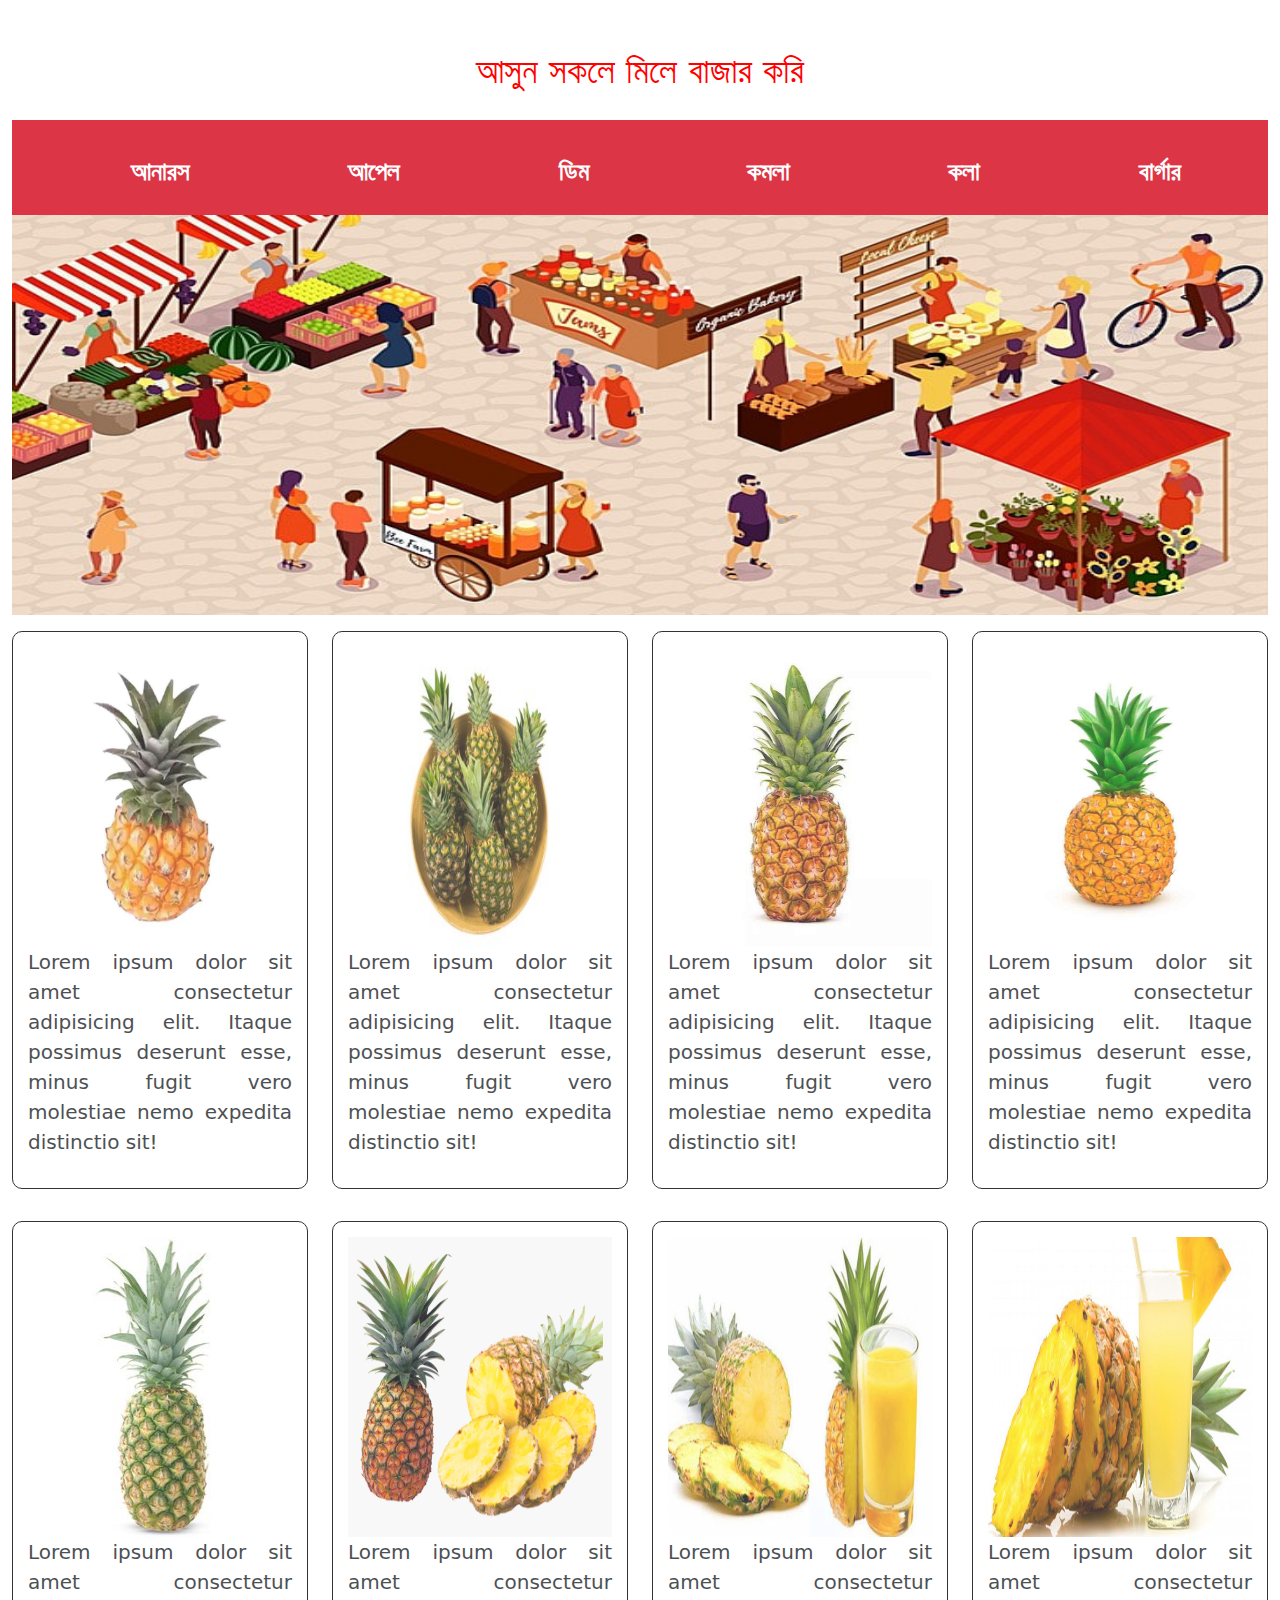
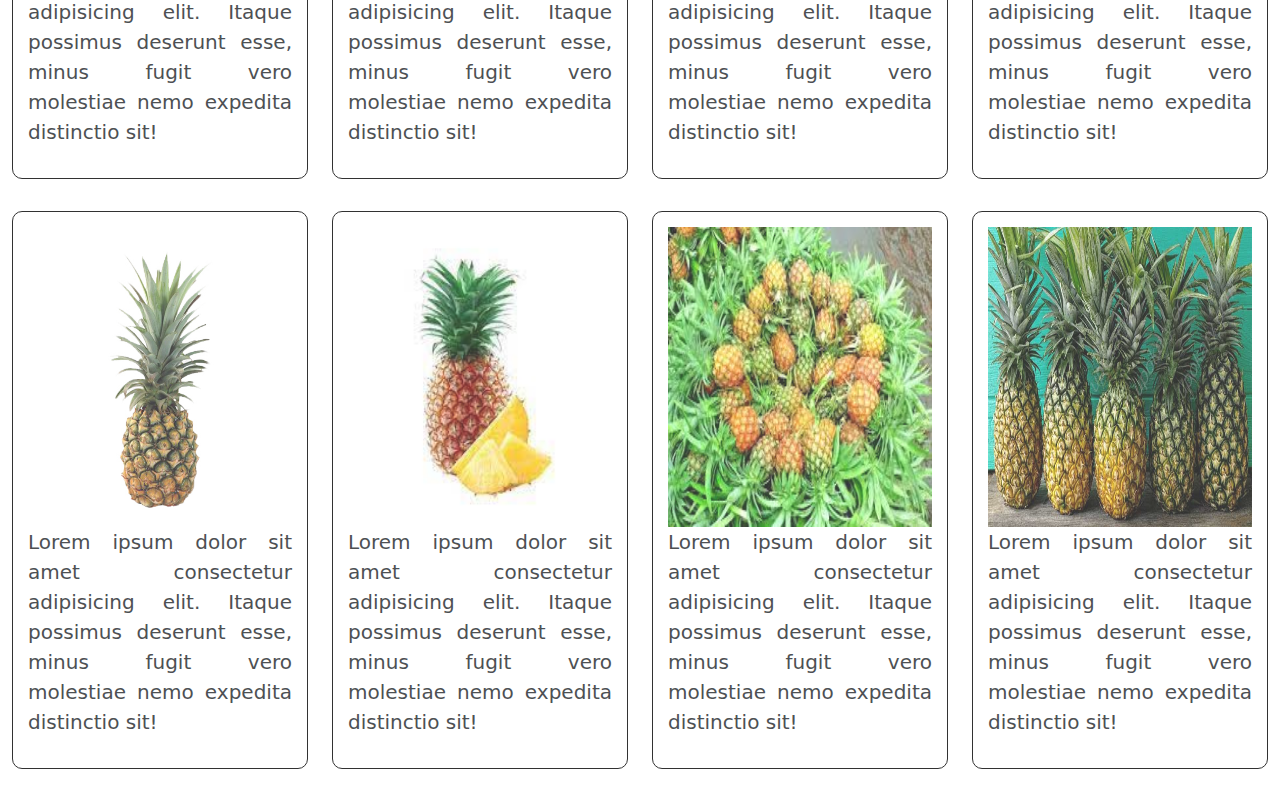
<file: Saiful Islam Nafees/index.html>
<!DOCTYPE html>
<html lang="en">
  <head>
    <meta charset="UTF-8" />
    <meta http-equiv="X-UA-Compatible" content="IE=edge" />
    <meta name="viewport" content="width=device-width, initial-scale=1.0" />
    <title>YouTube Website</title>
    <link rel="shortcut icon" href="images/favicon.ico" type="image/x-icon" />
    <link rel="stylesheet" href="css/bootstrap.min.css" />
    <link rel="stylesheet" href="css/style.css" />
  </head>
  <body>
    <div class="container-fluid">
      <div class="row">
        <div class="col-12">
          <h1 class="bazarText">আসুন সকলে মিলে বাজার করি</h1>
        </div>
      </div>

      <div class="row">
        <div class="col-12">
          <div class="bg-danger p-2 nafees">
            <ul>
              <li><a href="index.html">আনারস</a></li>
              <li><a href="apple.html">আপেল</a></li>
              <li><a href="egg.html">ডিম</a></li>
              <li><a href="orange.html">কমলা</a></li>
              <li><a href="banana.html">কলা</a></li>
              <li><a href="Burger.html">বার্গার</a></li>
            </ul>
          </div>
        </div>
      </div>

      <div class="row">
        <div class="col-12">
          <div class="img">
            <img src="images/bazar.jpg" alt="" />
          </div>
        </div>
      </div>

      <div class="row">
        <div class="col-3 mt-3 mb-3">
          <div class="imgBox">
            <div class="image">
              <img src="images/anaro/1.jpg" alt="" />
            </div>

            <p class="text-dark fs-5">
              Lorem ipsum dolor sit amet consectetur adipisicing elit. Itaque possimus deserunt esse, minus fugit vero molestiae nemo expedita distinctio sit!
            </p>
          </div>
        </div>

        <div class="col-3 mt-3 mb-3">
          <div class="imgBox">
            <div class="image">
              <img src="images/anaro/10.jpg" alt="" />
            </div>

            <p class="text-dark fs-5">
              Lorem ipsum dolor sit amet consectetur adipisicing elit. Itaque possimus deserunt esse, minus fugit vero molestiae nemo expedita distinctio sit!
            </p>
          </div>
        </div>

        <div class="col-3 mt-3 mb-3">
          <div class="imgBox">
            <div class="image">
              <img src="images/anaro/11.jpg" alt="" />
            </div>

            <p class="text-dark fs-5">
              Lorem ipsum dolor sit amet consectetur adipisicing elit. Itaque possimus deserunt esse, minus fugit vero molestiae nemo expedita distinctio sit!
            </p>
          </div>
        </div>

        <div class="col-3 mt-3 mb-3">
          <div class="imgBox">
            <div class="image">
              <img src="images/anaro/12.jpg" alt="" />
            </div>

            <p class="text-dark fs-5">
              Lorem ipsum dolor sit amet consectetur adipisicing elit. Itaque possimus deserunt esse, minus fugit vero molestiae nemo expedita distinctio sit!
            </p>
          </div>
        </div>

        <div class="col-3 mt-3 mb-3">
          <div class="imgBox">
            <div class="image">
              <img src="images/anaro/2.jpg" alt="" />
            </div>

            <p class="text-dark fs-5">
              Lorem ipsum dolor sit amet consectetur adipisicing elit. Itaque possimus deserunt esse, minus fugit vero molestiae nemo expedita distinctio sit!
            </p>
          </div>
        </div>

        <div class="col-3 mt-3 mb-3">
          <div class="imgBox">
            <div class="image">
              <img src="images/anaro/3.png" alt="" />
            </div>

            <p class="text-dark fs-5">
              Lorem ipsum dolor sit amet consectetur adipisicing elit. Itaque possimus deserunt esse, minus fugit vero molestiae nemo expedita distinctio sit!
            </p>
          </div>
        </div>

        <div class="col-3 mt-3 mb-3">
          <div class="imgBox">
            <div class="image">
              <img src="images/anaro/4.jpg" alt="" />
            </div>

            <p class="text-dark fs-5">
              Lorem ipsum dolor sit amet consectetur adipisicing elit. Itaque possimus deserunt esse, minus fugit vero molestiae nemo expedita distinctio sit!
            </p>
          </div>
        </div>

        <div class="col-3 mt-3 mb-3">
          <div class="imgBox">
            <div class="image">
              <img src="images/anaro/5.jpg" alt="" />
            </div>

            <p class="text-dark fs-5">
              Lorem ipsum dolor sit amet consectetur adipisicing elit. Itaque possimus deserunt esse, minus fugit vero molestiae nemo expedita distinctio sit!
            </p>
          </div>
        </div>

        <div class="col-3 mt-3 mb-3">
          <div class="imgBox">
            <div class="image">
              <img src="images/anaro/6.jpg" alt="" />
            </div>

            <p class="text-dark fs-5">
              Lorem ipsum dolor sit amet consectetur adipisicing elit. Itaque possimus deserunt esse, minus fugit vero molestiae nemo expedita distinctio sit!
            </p>
          </div>
        </div>

        <div class="col-3 mt-3 mb-3">
          <div class="imgBox">
            <div class="image">
              <img src="images/anaro/7.jpeg" alt="" />
            </div>

            <p class="text-dark fs-5">
              Lorem ipsum dolor sit amet consectetur adipisicing elit. Itaque possimus deserunt esse, minus fugit vero molestiae nemo expedita distinctio sit!
            </p>
          </div>
        </div>

        <div class="col-3 mt-3 mb-3">
          <div class="imgBox">
            <div class="image">
              <img src="images/anaro/8.jpeg" alt="" />
            </div>

            <p class="text-dark fs-5">
              Lorem ipsum dolor sit amet consectetur adipisicing elit. Itaque possimus deserunt esse, minus fugit vero molestiae nemo expedita distinctio sit!
            </p>
          </div>
        </div>

        <div class="col-3 mt-3 mb-3">
          <div class="imgBox">
            <div class="image">
              <img src="images/anaro/9.jpg" alt="" />
            </div>

            <p class="text-dark fs-5">
              Lorem ipsum dolor sit amet consectetur adipisicing elit. Itaque possimus deserunt esse, minus fugit vero molestiae nemo expedita distinctio sit!
            </p>
          </div>
        </div>
      </div>
    </div>
  </body>
</html>
</file>
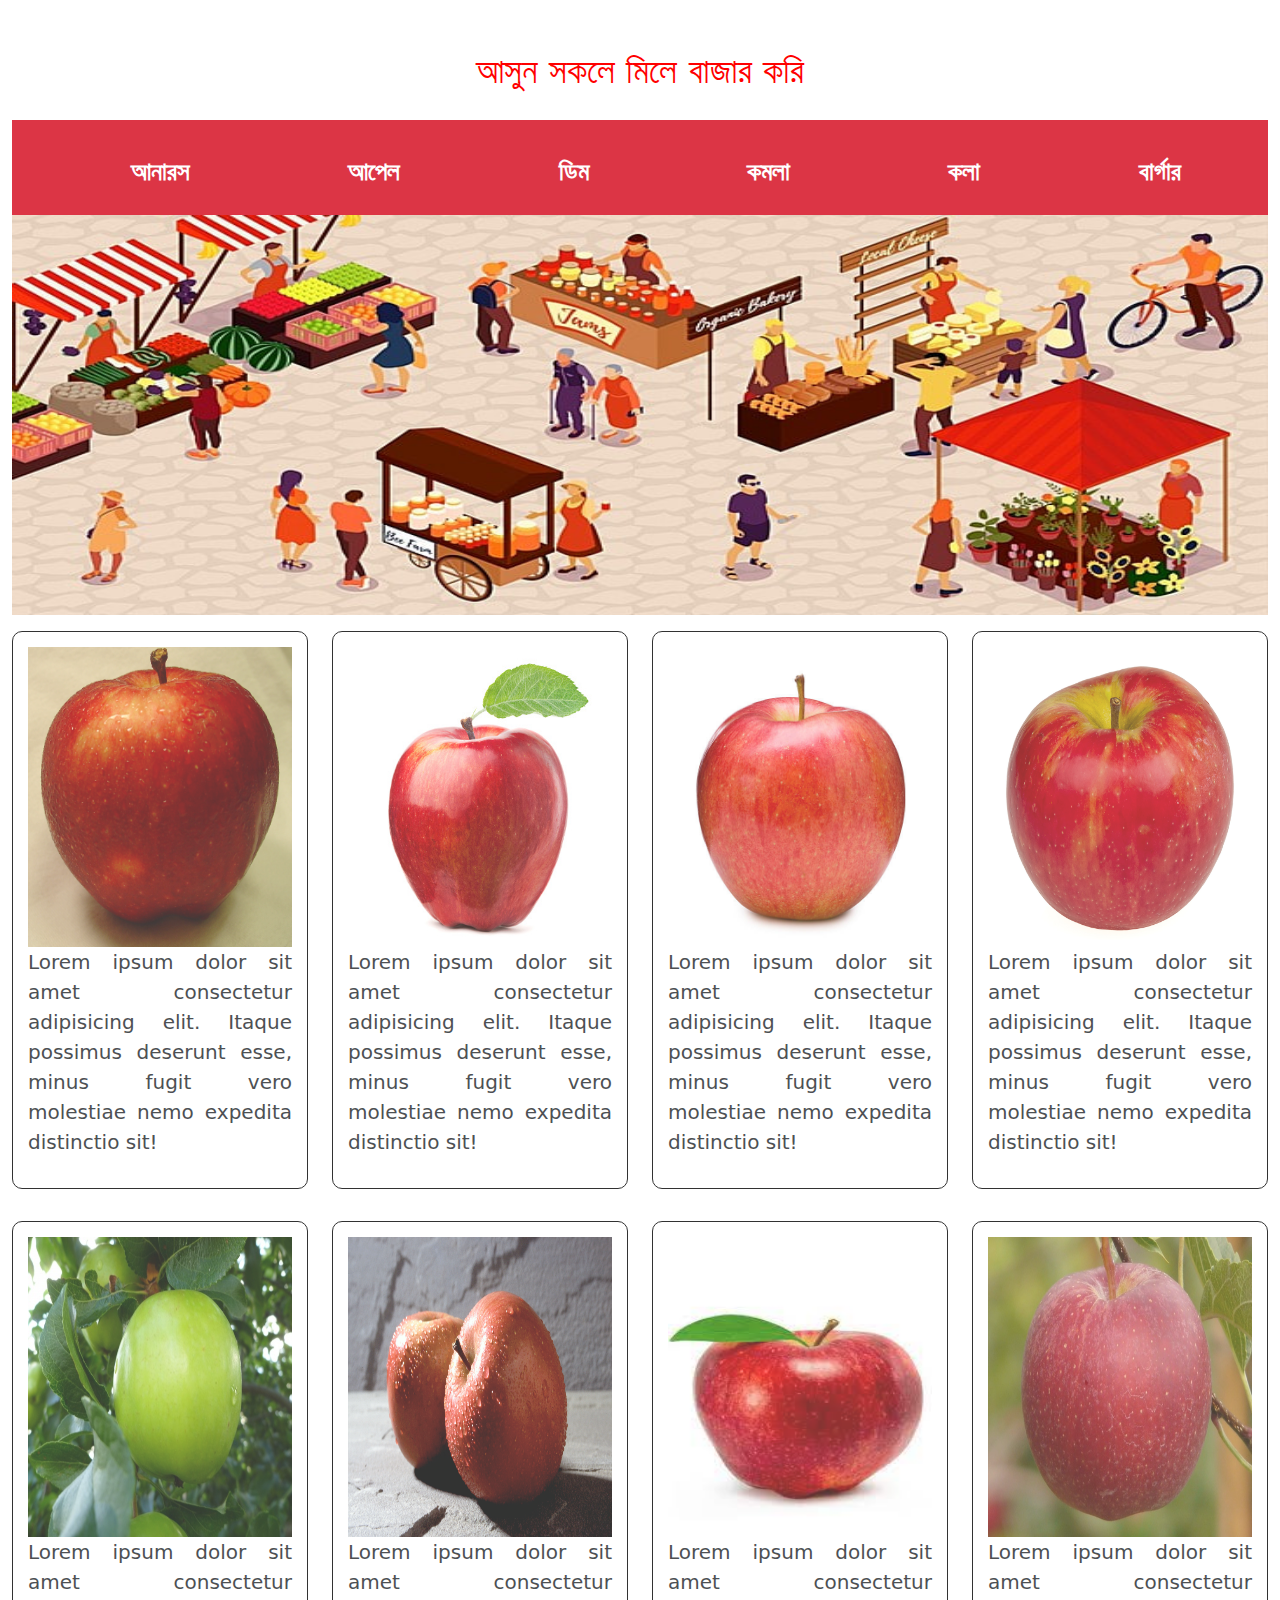
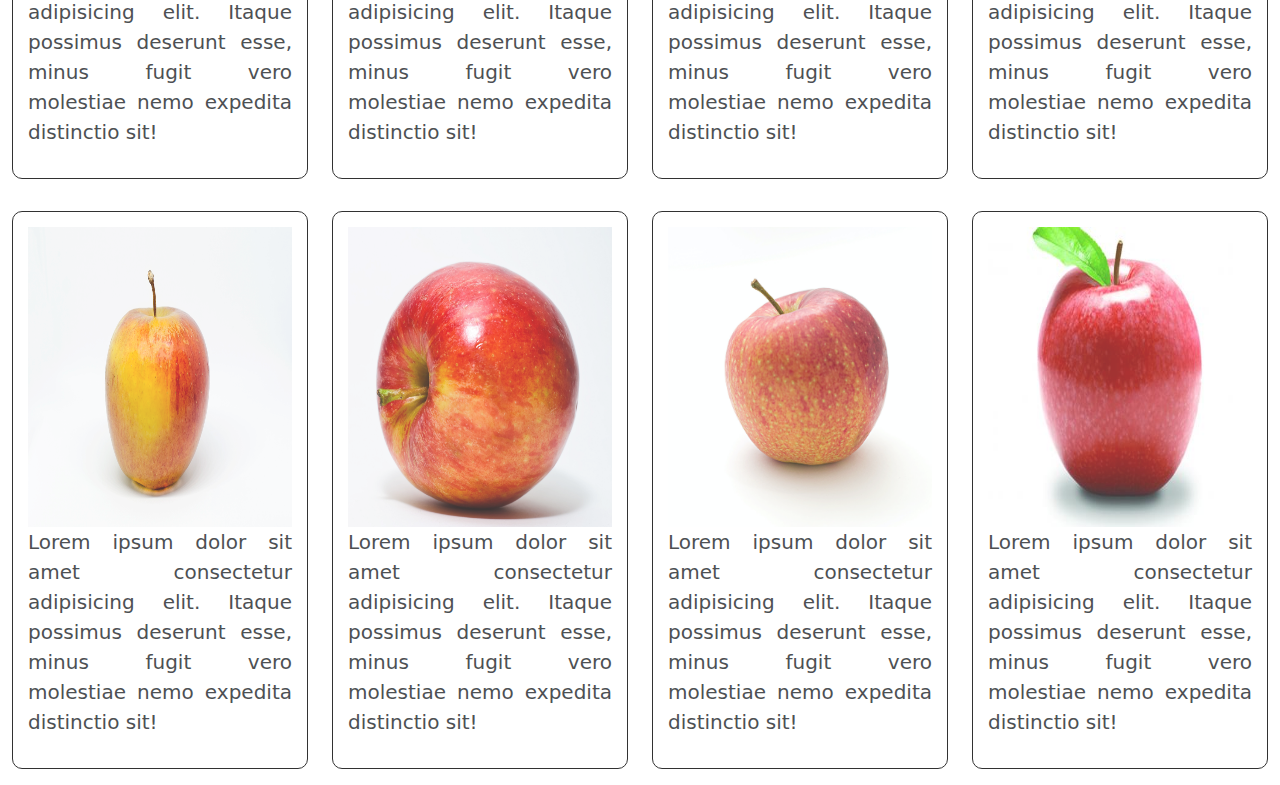
<file: Saiful Islam Nafees/apple.html>
<!DOCTYPE html>
<html lang="en">
  <head>
    <meta charset="UTF-8" />
    <meta http-equiv="X-UA-Compatible" content="IE=edge" />
    <meta name="viewport" content="width=device-width, initial-scale=1.0" />
    <title>YouTube Website</title>
    <link rel="shortcut icon" href="images/favicon.ico" type="image/x-icon" />
    <link rel="stylesheet" href="css/bootstrap.min.css" />
    <link rel="stylesheet" href="css/style.css" />
  </head>
  <body>
    <div class="container-fluid">
      <div class="row">
        <div class="col-12">
          <h1 class="bazarText">আসুন সকলে মিলে বাজার করি</h1>
        </div>
      </div>

      <div class="row">
        <div class="col-12">
          <div class="bg-danger p-2 nafees">
            <ul>
              <li><a href="index.html">আনারস</a></li>
              <li><a href="apple.html">আপেল</a></li>
              <li><a href="egg.html">ডিম</a></li>
              <li><a href="orange.html">কমলা</a></li>
              <li><a href="banana.html">কলা</a></li>
              <li><a href="Burger.html">বার্গার</a></li>
            </ul>
          </div>
        </div>
      </div>

      <div class="row">
        <div class="col-12">
          <div class="img">
            <img src="images/bazar.jpg" alt="" />
          </div>
        </div>
      </div>

      <div class="row">
        <div class="col-3">
          <div class="imgBox mt-3 mb-3">
            <div class="image">
              <img src="images/apple/9.jpg" alt="" />
            </div>

            <p class="text-dark fs-5">
              Lorem ipsum dolor sit amet consectetur adipisicing elit. Itaque possimus deserunt esse, minus fugit vero molestiae nemo expedita distinctio sit!
            </p>
          </div>
        </div>

        <div class="col-3">
          <div class="imgBox mt-3 mb-3">
            <div class="image">
              <img src="images/apple/8.jpg" alt="" />
            </div>

            <p class="text-dark fs-5">
              Lorem ipsum dolor sit amet consectetur adipisicing elit. Itaque possimus deserunt esse, minus fugit vero molestiae nemo expedita distinctio sit!
            </p>
          </div>
        </div>

        <div class="col-3">
          <div class="imgBox mt-3 mb-3">
            <div class="image">
              <img src="images/apple/7.jpg" alt="" />
            </div>

            <p class="text-dark fs-5">
              Lorem ipsum dolor sit amet consectetur adipisicing elit. Itaque possimus deserunt esse, minus fugit vero molestiae nemo expedita distinctio sit!
            </p>
          </div>
        </div>

        <div class="col-3">
          <div class="imgBox mt-3 mb-3">
            <div class="image">
              <img src="images/apple/6.jpg" alt="" />
            </div>

            <p class="text-dark fs-5">
              Lorem ipsum dolor sit amet consectetur adipisicing elit. Itaque possimus deserunt esse, minus fugit vero molestiae nemo expedita distinctio sit!
            </p>
          </div>
        </div>

        <div class="col-3">
          <div class="imgBox mt-3 mb-3">
            <div class="image">
              <img src="images/apple/5.jpg" alt="" />
            </div>

            <p class="text-dark fs-5">
              Lorem ipsum dolor sit amet consectetur adipisicing elit. Itaque possimus deserunt esse, minus fugit vero molestiae nemo expedita distinctio sit!
            </p>
          </div>
        </div>

        <div class="col-3">
          <div class="imgBox mt-3 mb-3">
            <div class="image">
              <img src="images/apple/4.jpg" alt="" />
            </div>

            <p class="text-dark fs-5">
              Lorem ipsum dolor sit amet consectetur adipisicing elit. Itaque possimus deserunt esse, minus fugit vero molestiae nemo expedita distinctio sit!
            </p>
          </div>
        </div>

        <div class="col-3">
          <div class="imgBox mt-3 mb-3">
            <div class="image">
              <img src="images/apple/3.jpeg" alt="" />
            </div>

            <p class="text-dark fs-5">
              Lorem ipsum dolor sit amet consectetur adipisicing elit. Itaque possimus deserunt esse, minus fugit vero molestiae nemo expedita distinctio sit!
            </p>
          </div>
        </div>

        <div class="col-3">
          <div class="imgBox mt-3 mb-3">
            <div class="image">
              <img src="images/apple/2.jpg" alt="" />
            </div>

            <p class="text-dark fs-5">
              Lorem ipsum dolor sit amet consectetur adipisicing elit. Itaque possimus deserunt esse, minus fugit vero molestiae nemo expedita distinctio sit!
            </p>
          </div>
        </div>

        <div class="col-3">
          <div class="imgBox mt-3 mb-3">
            <div class="image">
              <img src="images/apple/12.jpg" alt="" />
            </div>

            <p class="text-dark fs-5">
              Lorem ipsum dolor sit amet consectetur adipisicing elit. Itaque possimus deserunt esse, minus fugit vero molestiae nemo expedita distinctio sit!
            </p>
          </div>
        </div>

        <div class="col-3">
          <div class="imgBox mt-3 mb-3">
            <div class="image">
              <img src="images/apple/11.jpg" alt="" />
            </div>

            <p class="text-dark fs-5">
              Lorem ipsum dolor sit amet consectetur adipisicing elit. Itaque possimus deserunt esse, minus fugit vero molestiae nemo expedita distinctio sit!
            </p>
          </div>
        </div>

        <div class="col-3">
          <div class="imgBox mt-3 mb-3">
            <div class="image">
              <img src="images/apple/10.jpg" alt="" />
            </div>

            <p class="text-dark fs-5">
              Lorem ipsum dolor sit amet consectetur adipisicing elit. Itaque possimus deserunt esse, minus fugit vero molestiae nemo expedita distinctio sit!
            </p>
          </div>
        </div>

        <div class="col-3">
          <div class="imgBox mt-3 mb-3">
            <div class="image">
              <img src="images/apple/1.jpg" alt="" />
            </div>

            <p class="text-dark fs-5">
              Lorem ipsum dolor sit amet consectetur adipisicing elit. Itaque possimus deserunt esse, minus fugit vero molestiae nemo expedita distinctio sit!
            </p>
          </div>
        </div>
      </div>
    </div>
  </body>
</html>
</file>
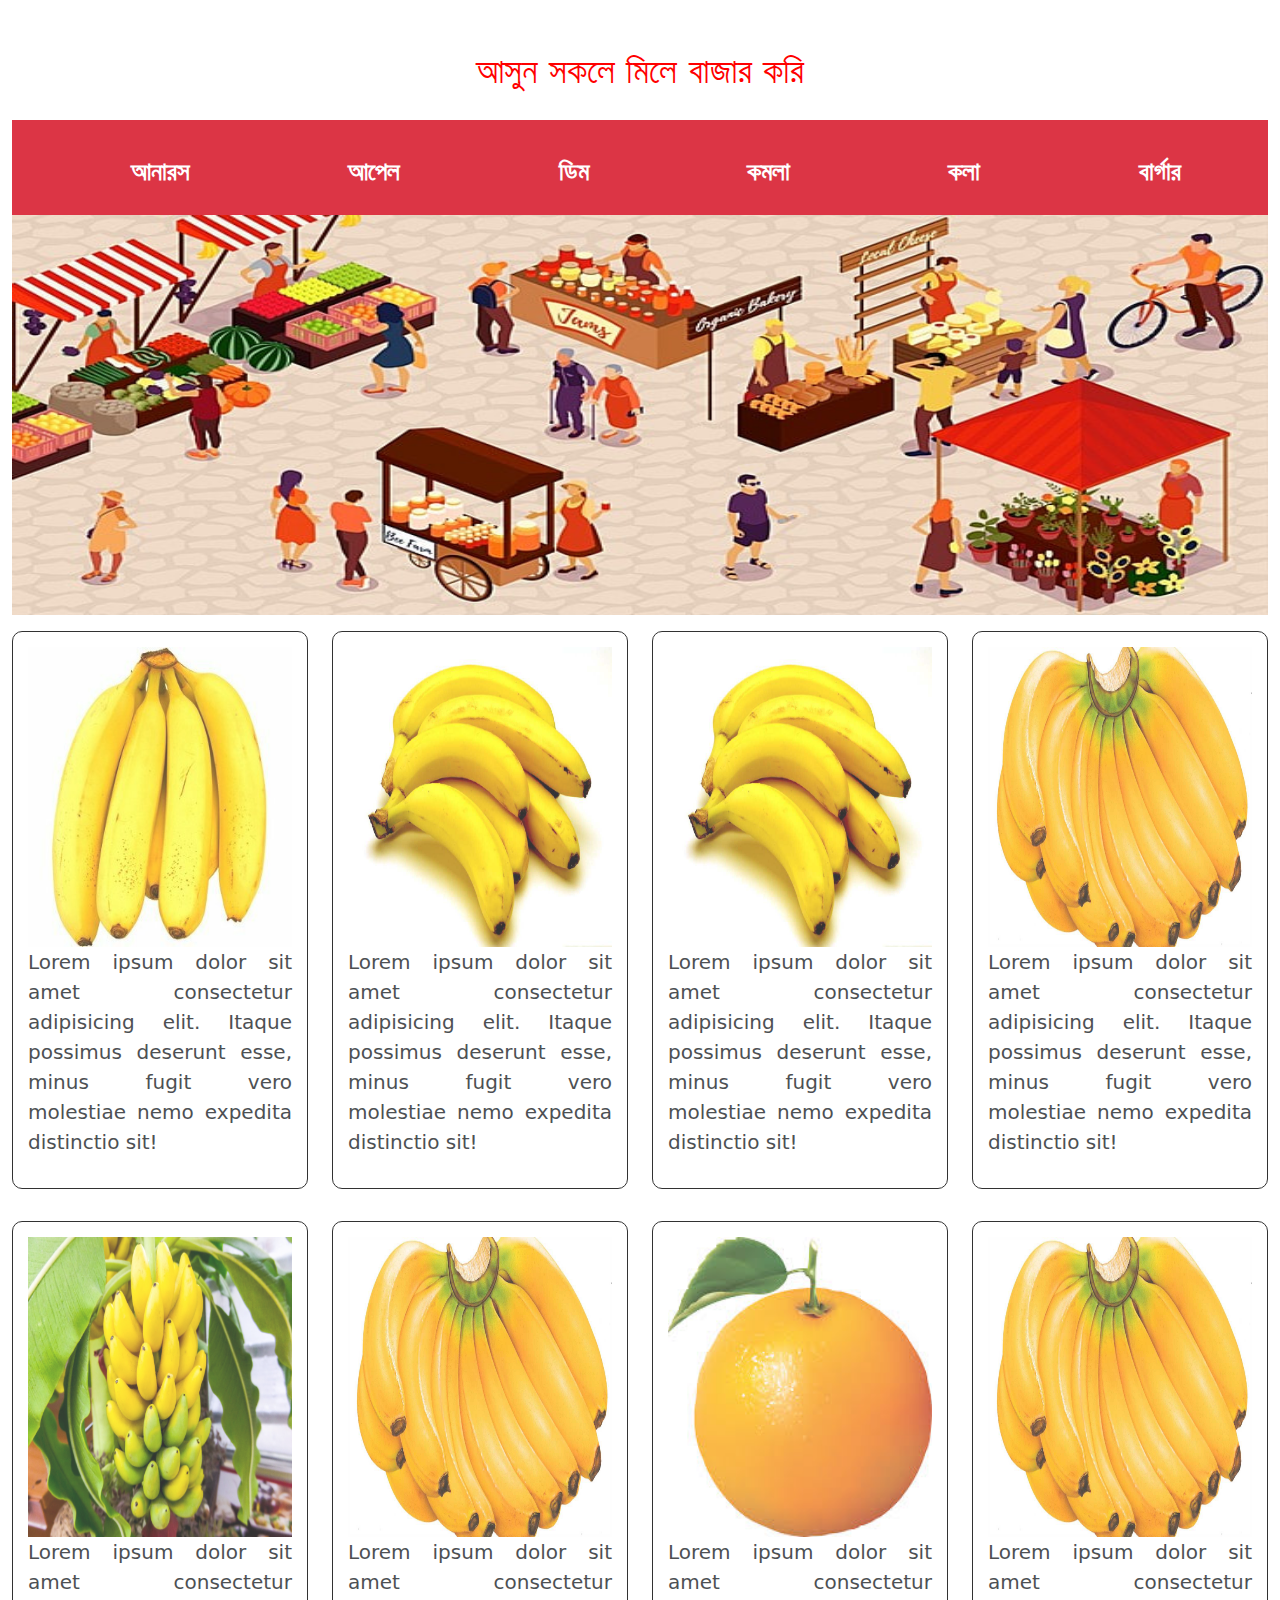
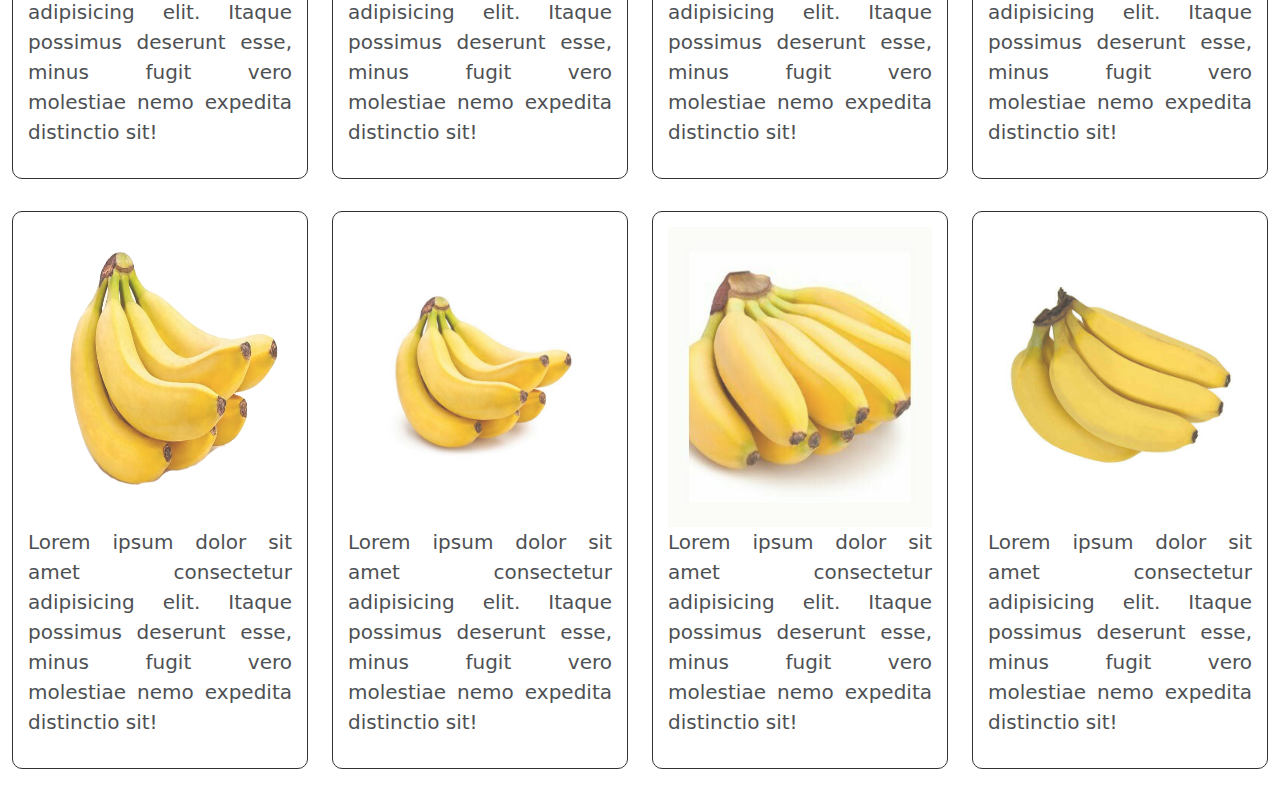
<file: Saiful Islam Nafees/banana.html>
<!DOCTYPE html>
<html lang="en">
  <head>
    <meta charset="UTF-8" />
    <meta http-equiv="X-UA-Compatible" content="IE=edge" />
    <meta name="viewport" content="width=device-width, initial-scale=1.0" />
    <title>YouTube Website</title>
    <link rel="shortcut icon" href="images/favicon.ico" type="image/x-icon" />
    <link rel="stylesheet" href="css/bootstrap.min.css" />
    <link rel="stylesheet" href="css/style.css" />
  </head>
  <body>
    <div class="container-fluid">
      <div class="row">
        <div class="col-12">
          <h1 class="bazarText">আসুন সকলে মিলে বাজার করি</h1>
        </div>
      </div>

      <div class="row">
        <div class="col-12">
          <div class="bg-danger p-2 nafees">
            <ul>
              <li><a href="index.html">আনারস</a></li>
              <li><a href="apple.html">আপেল</a></li>
              <li><a href="egg.html">ডিম</a></li>
              <li><a href="orange.html">কমলা</a></li>
              <li><a href="banana.html">কলা</a></li>
              <li><a href="Burger.html">বার্গার</a></li>
            </ul>
          </div>
        </div>
      </div>

      <div class="row">
        <div class="col-12">
          <div class="img">
            <img src="images/bazar.jpg" alt="" />
          </div>
        </div>
      </div>

      <div class="row">
        <div class="col-3 mt-3 mb-3">
          <div class="imgBox">
            <div class="image">
              <img src="images/kola/9.jpg" alt="" />
            </div>

            <p class="text-dark fs-5">
              Lorem ipsum dolor sit amet consectetur adipisicing elit. Itaque possimus deserunt esse, minus fugit vero molestiae nemo expedita distinctio sit!
            </p>
          </div>
        </div>

        <div class="col-3 mt-3 mb-3">
          <div class="imgBox">
            <div class="image">
              <img src="images/kola/8.jpg" alt="" />
            </div>

            <p class="text-dark fs-5">
              Lorem ipsum dolor sit amet consectetur adipisicing elit. Itaque possimus deserunt esse, minus fugit vero molestiae nemo expedita distinctio sit!
            </p>
          </div>
        </div>

        <div class="col-3 mt-3 mb-3">
          <div class="imgBox">
            <div class="image">
              <img src="images/kola/7.jpg" alt="" />
            </div>

            <p class="text-dark fs-5">
              Lorem ipsum dolor sit amet consectetur adipisicing elit. Itaque possimus deserunt esse, minus fugit vero molestiae nemo expedita distinctio sit!
            </p>
          </div>
        </div>

        <div class="col-3 mt-3 mb-3">
          <div class="imgBox">
            <div class="image">
              <img src="images/kola/6.jpg" alt="" />
            </div>

            <p class="text-dark fs-5">
              Lorem ipsum dolor sit amet consectetur adipisicing elit. Itaque possimus deserunt esse, minus fugit vero molestiae nemo expedita distinctio sit!
            </p>
          </div>
        </div>

        <div class="col-3 mt-3 mb-3">
          <div class="imgBox">
            <div class="image">
              <img src="images/kola/5.jpeg" alt="" />
            </div>

            <p class="text-dark fs-5">
              Lorem ipsum dolor sit amet consectetur adipisicing elit. Itaque possimus deserunt esse, minus fugit vero molestiae nemo expedita distinctio sit!
            </p>
          </div>
        </div>

        <div class="col-3 mt-3 mb-3">
          <div class="imgBox">
            <div class="image">
              <img src="images/kola/4.jpg" alt="" />
            </div>

            <p class="text-dark fs-5">
              Lorem ipsum dolor sit amet consectetur adipisicing elit. Itaque possimus deserunt esse, minus fugit vero molestiae nemo expedita distinctio sit!
            </p>
          </div>
        </div>

        <div class="col-3 mt-3 mb-3">
          <div class="imgBox">
            <div class="image">
              <img src="images/orrange/3.jpeg" alt="" />
            </div>

            <p class="text-dark fs-5">
              Lorem ipsum dolor sit amet consectetur adipisicing elit. Itaque possimus deserunt esse, minus fugit vero molestiae nemo expedita distinctio sit!
            </p>
          </div>
        </div>

        <div class="col-3 mt-3 mb-3">
          <div class="imgBox">
            <div class="image">
              <img src="images/kola/2.jpg" alt="" />
            </div>

            <p class="text-dark fs-5">
              Lorem ipsum dolor sit amet consectetur adipisicing elit. Itaque possimus deserunt esse, minus fugit vero molestiae nemo expedita distinctio sit!
            </p>
          </div>
        </div>

        <div class="col-3 mt-3 mb-3">
          <div class="imgBox">
            <div class="image">
              <img src="images/kola/12.png" alt="" />
            </div>

            <p class="text-dark fs-5">
              Lorem ipsum dolor sit amet consectetur adipisicing elit. Itaque possimus deserunt esse, minus fugit vero molestiae nemo expedita distinctio sit!
            </p>
          </div>
        </div>

        <div class="col-3 mt-3 mb-3">
          <div class="imgBox">
            <div class="image">
              <img src="images/kola/11.jpg" alt="" />
            </div>

            <p class="text-dark fs-5">
              Lorem ipsum dolor sit amet consectetur adipisicing elit. Itaque possimus deserunt esse, minus fugit vero molestiae nemo expedita distinctio sit!
            </p>
          </div>
        </div>

        <div class="col-3 mt-3 mb-3">
          <div class="imgBox">
            <div class="image">
              <img src="images/kola/10.jpg" alt="" />
            </div>

            <p class="text-dark fs-5">
              Lorem ipsum dolor sit amet consectetur adipisicing elit. Itaque possimus deserunt esse, minus fugit vero molestiae nemo expedita distinctio sit!
            </p>
          </div>
        </div>

        <div class="col-3 mt-3 mb-3">
          <div class="imgBox">
            <div class="image">
              <img src="images/kola/1.jpeg" alt="" />
            </div>

            <p class="text-dark fs-5">
              Lorem ipsum dolor sit amet consectetur adipisicing elit. Itaque possimus deserunt esse, minus fugit vero molestiae nemo expedita distinctio sit!
            </p>
          </div>
        </div>
      </div>
    </div>
  </body>
</html>
</file>
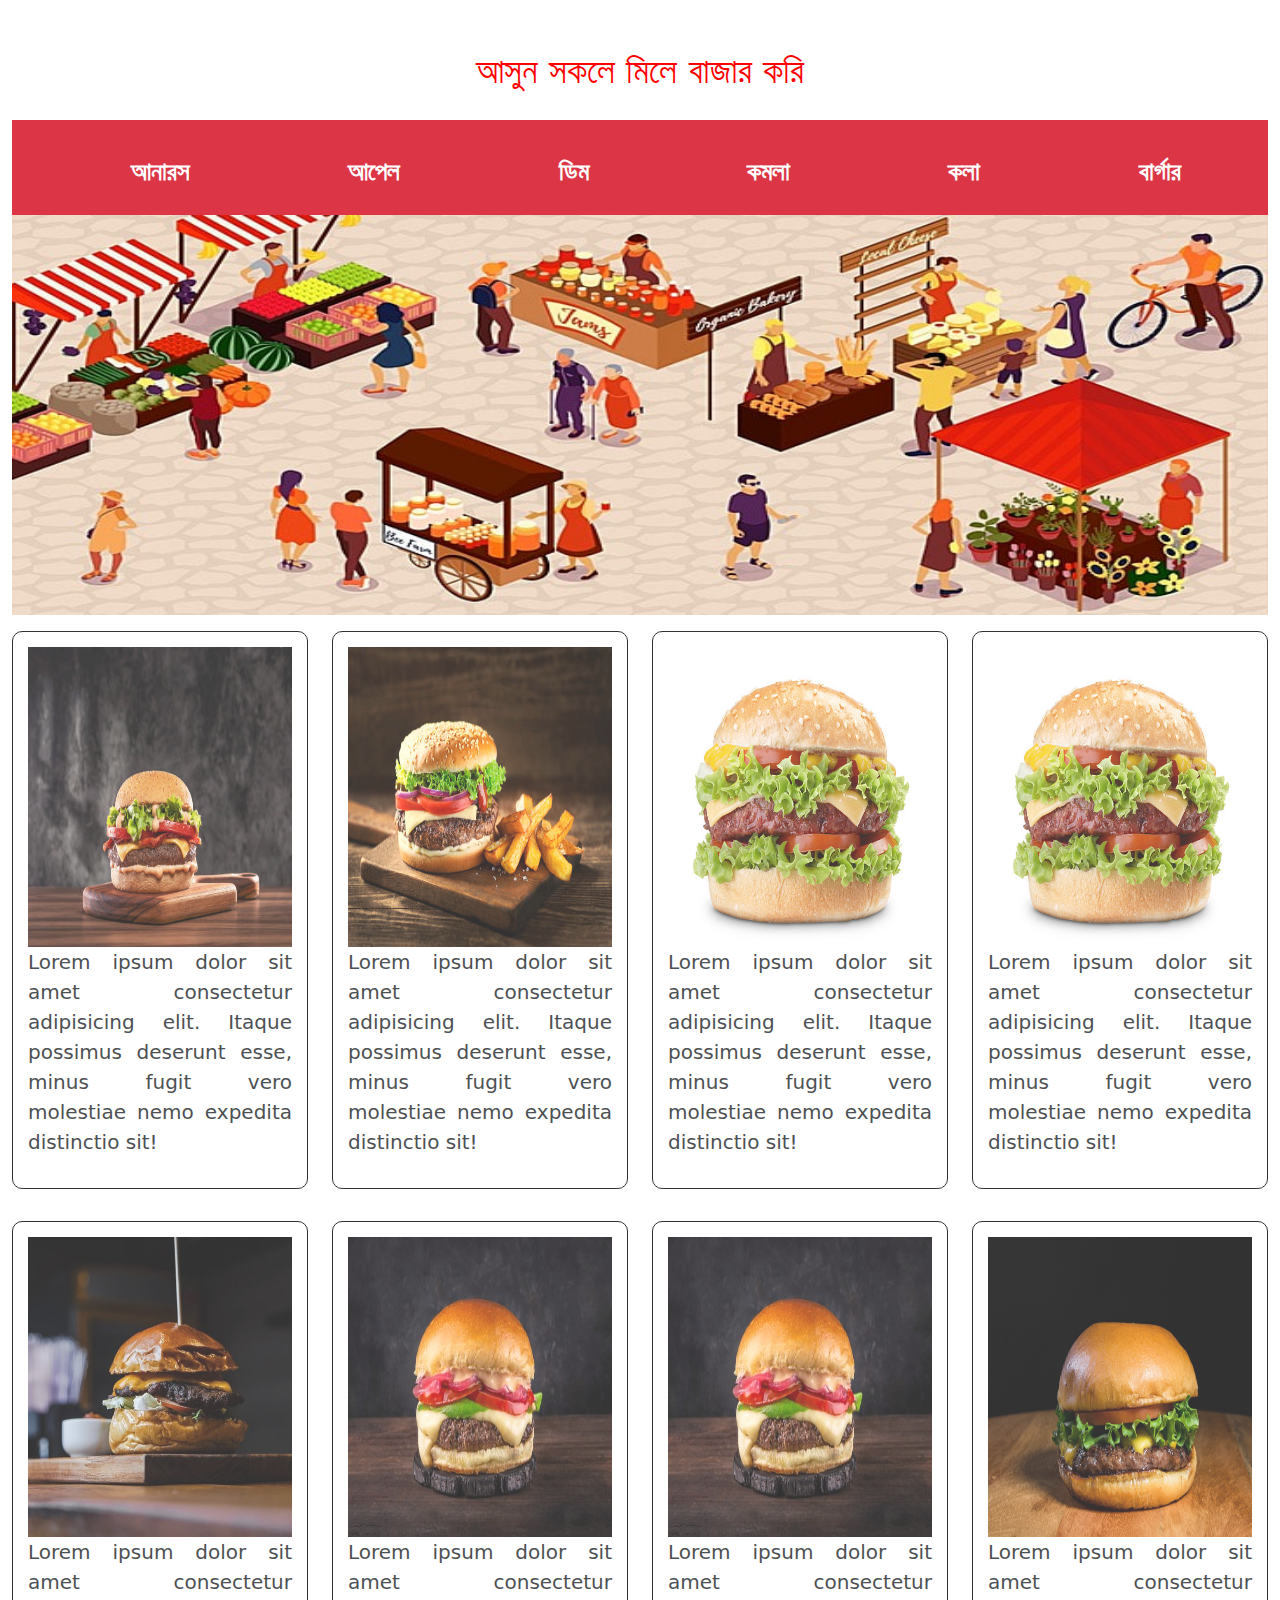
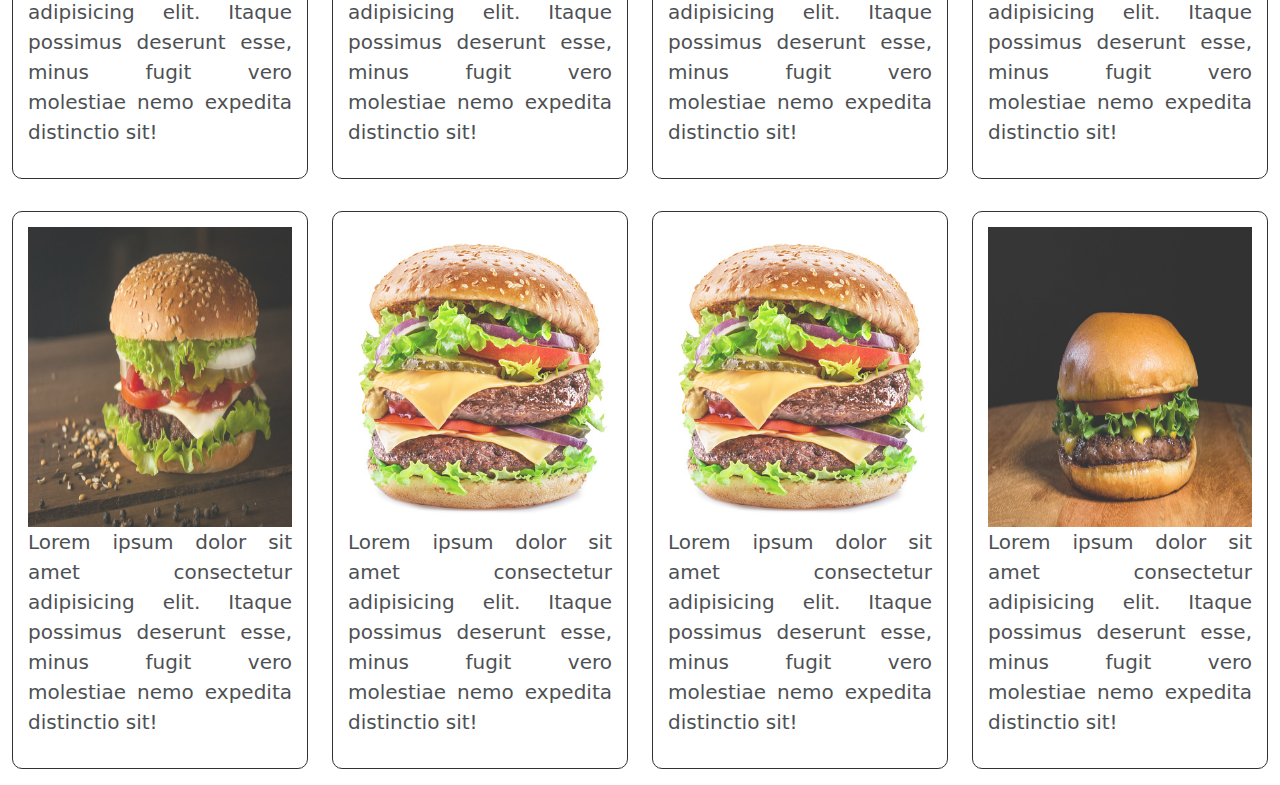
<file: Saiful Islam Nafees/Burger.html>
<!DOCTYPE html>
<html lang="en">
  <head>
    <meta charset="UTF-8" />
    <meta http-equiv="X-UA-Compatible" content="IE=edge" />
    <meta name="viewport" content="width=device-width, initial-scale=1.0" />
    <title>YouTube Website</title>
    <link rel="shortcut icon" href="images/favicon.ico" type="image/x-icon" />
    <link rel="stylesheet" href="css/bootstrap.min.css" />
    <link rel="stylesheet" href="css/style.css" />
  </head>
  <body>
    <div class="container-fluid">
      <div class="row">
        <div class="col-12">
          <h1 class="bazarText">আসুন সকলে মিলে বাজার করি</h1>
        </div>
      </div>

      <div class="row">
        <div class="col-12">
          <div class="bg-danger p-2 nafees">
            <ul>
              <li><a href="index.html">আনারস</a></li>
              <li><a href="apple.html">আপেল</a></li>
              <li><a href="egg.html">ডিম</a></li>
              <li><a href="orange.html">কমলা</a></li>
              <li><a href="banana.html">কলা</a></li>
              <li><a href="Burger.html">বার্গার</a></li>
            </ul>
          </div>
        </div>
      </div>

      <div class="row">
        <div class="col-12">
          <div class="img">
            <img src="images/bazar.jpg" alt="" />
          </div>
        </div>
      </div>

      <div class="row">
        <div class="col-3 mt-3 mb-3">
          <div class="imgBox">
            <div class="image">
              <img src="images/barg/9.jpg" alt="" />
            </div>

            <p class="text-dark fs-5">
              Lorem ipsum dolor sit amet consectetur adipisicing elit. Itaque possimus deserunt esse, minus fugit vero molestiae nemo expedita distinctio sit!
            </p>
          </div>
        </div>

        <div class="col-3 mt-3 mb-3">
          <div class="imgBox">
            <div class="image">
              <img src="images/barg/8.jpg" alt="" />
            </div>

            <p class="text-dark fs-5">
              Lorem ipsum dolor sit amet consectetur adipisicing elit. Itaque possimus deserunt esse, minus fugit vero molestiae nemo expedita distinctio sit!
            </p>
          </div>
        </div>

        <div class="col-3 mt-3 mb-3">
          <div class="imgBox">
            <div class="image">
              <img src="images/barg/7.jpg" alt="" />
            </div>

            <p class="text-dark fs-5">
              Lorem ipsum dolor sit amet consectetur adipisicing elit. Itaque possimus deserunt esse, minus fugit vero molestiae nemo expedita distinctio sit!
            </p>
          </div>
        </div>

        <div class="col-3 mt-3 mb-3">
          <div class="imgBox">
            <div class="image">
              <img src="images/barg/6.jpg" alt="" />
            </div>

            <p class="text-dark fs-5">
              Lorem ipsum dolor sit amet consectetur adipisicing elit. Itaque possimus deserunt esse, minus fugit vero molestiae nemo expedita distinctio sit!
            </p>
          </div>
        </div>

        <div class="col-3 mt-3 mb-3">
          <div class="imgBox">
            <div class="image">
              <img src="images/barg/5.jpg" alt="" />
            </div>

            <p class="text-dark fs-5">
              Lorem ipsum dolor sit amet consectetur adipisicing elit. Itaque possimus deserunt esse, minus fugit vero molestiae nemo expedita distinctio sit!
            </p>
          </div>
        </div>

        <div class="col-3 mt-3 mb-3">
          <div class="imgBox">
            <div class="image">
              <img src="images/barg/4.jpg" alt="" />
            </div>

            <p class="text-dark fs-5">
              Lorem ipsum dolor sit amet consectetur adipisicing elit. Itaque possimus deserunt esse, minus fugit vero molestiae nemo expedita distinctio sit!
            </p>
          </div>
        </div>

        <div class="col-3 mt-3 mb-3">
          <div class="imgBox">
            <div class="image">
              <img src="images/barg/3.jpg" alt="" />
            </div>

            <p class="text-dark fs-5">
              Lorem ipsum dolor sit amet consectetur adipisicing elit. Itaque possimus deserunt esse, minus fugit vero molestiae nemo expedita distinctio sit!
            </p>
          </div>
        </div>

        <div class="col-3 mt-3 mb-3">
          <div class="imgBox">
            <div class="image">
              <img src="images/barg/2.jpg" alt="" />
            </div>

            <p class="text-dark fs-5">
              Lorem ipsum dolor sit amet consectetur adipisicing elit. Itaque possimus deserunt esse, minus fugit vero molestiae nemo expedita distinctio sit!
            </p>
          </div>
        </div>

        <div class="col-3 mt-3 mb-3">
          <div class="imgBox">
            <div class="image">
              <img src="images/barg/12.jpeg" alt="" />
            </div>

            <p class="text-dark fs-5">
              Lorem ipsum dolor sit amet consectetur adipisicing elit. Itaque possimus deserunt esse, minus fugit vero molestiae nemo expedita distinctio sit!
            </p>
          </div>
        </div>

        <div class="col-3 mt-3 mb-3">
          <div class="imgBox">
            <div class="image">
              <img src="images/barg/11.jpg" alt="" />
            </div>

            <p class="text-dark fs-5">
              Lorem ipsum dolor sit amet consectetur adipisicing elit. Itaque possimus deserunt esse, minus fugit vero molestiae nemo expedita distinctio sit!
            </p>
          </div>
        </div>

        <div class="col-3 mt-3 mb-3">
          <div class="imgBox">
            <div class="image">
              <img src="images/barg/10.jpg" alt="" />
            </div>

            <p class="text-dark fs-5">
              Lorem ipsum dolor sit amet consectetur adipisicing elit. Itaque possimus deserunt esse, minus fugit vero molestiae nemo expedita distinctio sit!
            </p>
          </div>
        </div>

        <div class="col-3 mt-3 mb-3">
          <div class="imgBox">
            <div class="image">
              <img src="images/barg/1.jpg" alt="" />
            </div>

            <p class="text-dark fs-5">
              Lorem ipsum dolor sit amet consectetur adipisicing elit. Itaque possimus deserunt esse, minus fugit vero molestiae nemo expedita distinctio sit!
            </p>
          </div>
        </div>
      </div>
    </div>
  </body>
</html>
</file>
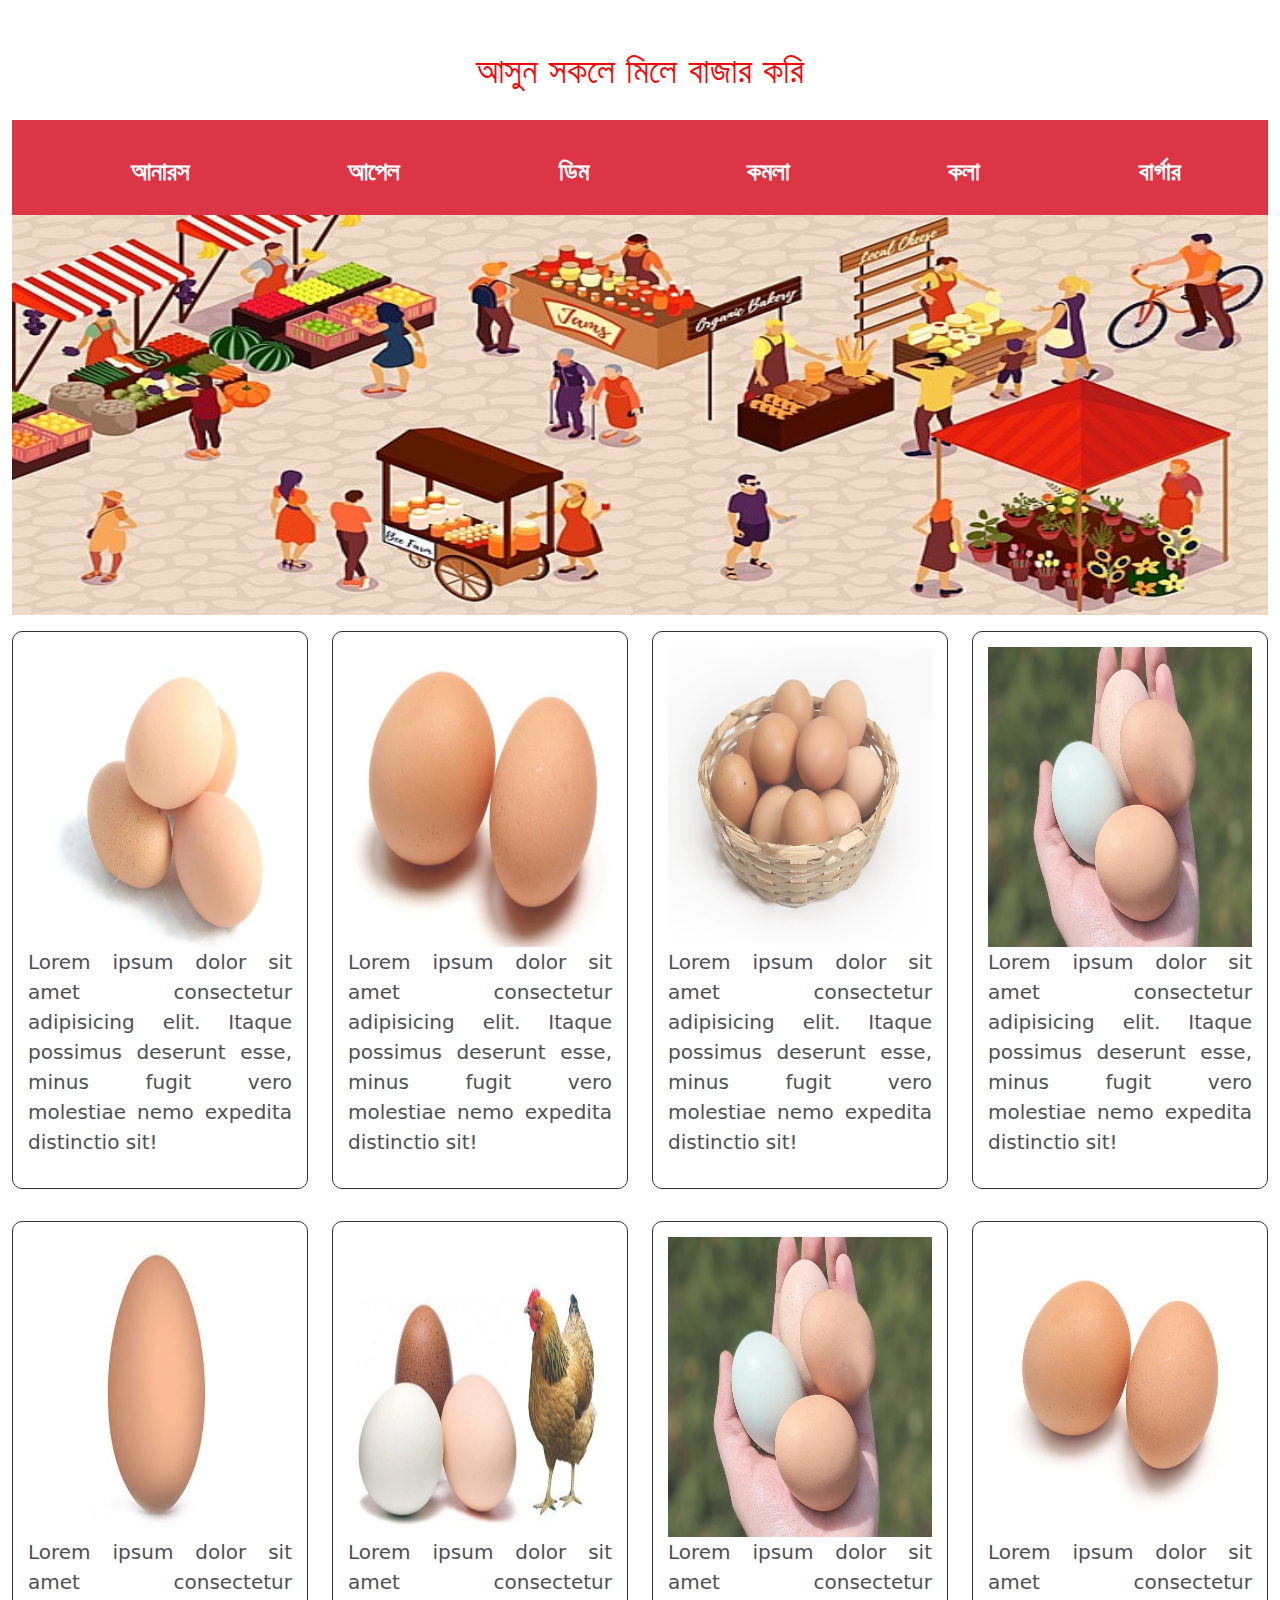
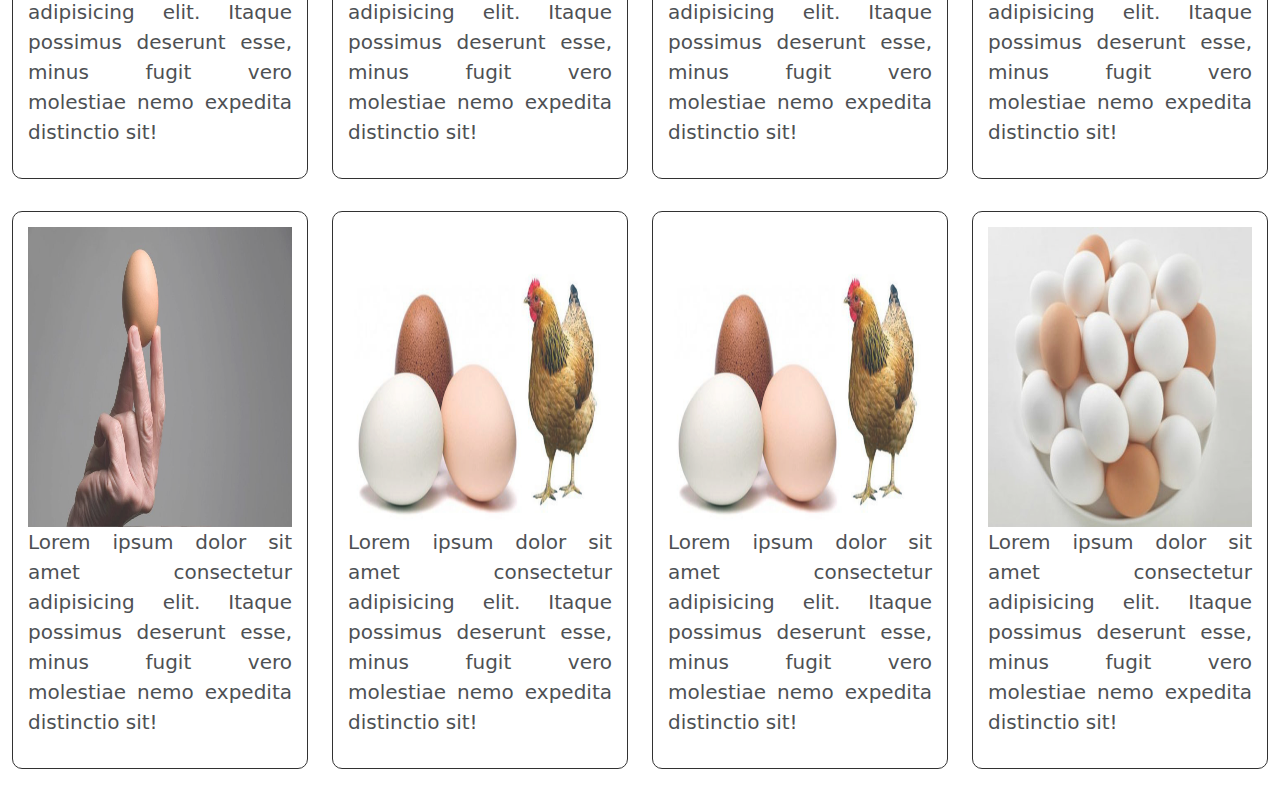
<file: Saiful Islam Nafees/egg.html>
<!DOCTYPE html>
<html lang="en">
  <head>
    <meta charset="UTF-8" />
    <meta http-equiv="X-UA-Compatible" content="IE=edge" />
    <meta name="viewport" content="width=device-width, initial-scale=1.0" />
    <title>YouTube Website</title>
    <link rel="shortcut icon" href="images/favicon.ico" type="image/x-icon" />
    <link rel="stylesheet" href="css/bootstrap.min.css" />
    <link rel="stylesheet" href="css/style.css" />
  </head>
  <body>
    <div class="container-fluid">
      <div class="row">
        <div class="col-12">
          <h1 class="bazarText">আসুন সকলে মিলে বাজার করি</h1>
        </div>
      </div>

      <div class="row">
        <div class="col-12">
          <div class="bg-danger p-2 nafees">
            <ul>
              <li><a href="index.html">আনারস</a></li>
              <li><a href="apple.html">আপেল</a></li>
              <li><a href="egg.html">ডিম</a></li>
              <li><a href="orange.html">কমলা</a></li>
              <li><a href="banana.html">কলা</a></li>
              <li><a href="Burger.html">বার্গার</a></li>
            </ul>
          </div>
        </div>
      </div>

      <div class="row">
        <div class="col-12">
          <div class="img">
            <img src="images/bazar.jpg" alt="" />
          </div>
        </div>
      </div>

      <div class="row">
        <div class="col-3 mt-3 mb-3">
          <div class="imgBox">
            <div class="image">
              <img src="images/dem/9.jpg" alt="" />
            </div>

            <p class="text-dark fs-5">
              Lorem ipsum dolor sit amet consectetur adipisicing elit. Itaque possimus deserunt esse, minus fugit vero molestiae nemo expedita distinctio sit!
            </p>
          </div>
        </div>

        <div class="col-3 mt-3 mb-3">
          <div class="imgBox">
            <div class="image">
              <img src="images/dem/8.jpg" alt="" />
            </div>

            <p class="text-dark fs-5">
              Lorem ipsum dolor sit amet consectetur adipisicing elit. Itaque possimus deserunt esse, minus fugit vero molestiae nemo expedita distinctio sit!
            </p>
          </div>
        </div>

        <div class="col-3 mt-3 mb-3">
          <div class="imgBox">
            <div class="image">
              <img src="images/dem/7.jpg" alt="" />
            </div>

            <p class="text-dark fs-5">
              Lorem ipsum dolor sit amet consectetur adipisicing elit. Itaque possimus deserunt esse, minus fugit vero molestiae nemo expedita distinctio sit!
            </p>
          </div>
        </div>

        <div class="col-3 mt-3 mb-3">
          <div class="imgBox">
            <div class="image">
              <img src="images/dem/6.jpg" alt="" />
            </div>

            <p class="text-dark fs-5">
              Lorem ipsum dolor sit amet consectetur adipisicing elit. Itaque possimus deserunt esse, minus fugit vero molestiae nemo expedita distinctio sit!
            </p>
          </div>
        </div>

        <div class="col-3 mt-3 mb-3">
          <div class="imgBox">
            <div class="image">
              <img src="images/dem/5.png" alt="" />
            </div>

            <p class="text-dark fs-5">
              Lorem ipsum dolor sit amet consectetur adipisicing elit. Itaque possimus deserunt esse, minus fugit vero molestiae nemo expedita distinctio sit!
            </p>
          </div>
        </div>

        <div class="col-3 mt-3 mb-3">
          <div class="imgBox">
            <div class="image">
              <img src="images/dem/11.jpg" alt="" />
            </div>

            <p class="text-dark fs-5">
              Lorem ipsum dolor sit amet consectetur adipisicing elit. Itaque possimus deserunt esse, minus fugit vero molestiae nemo expedita distinctio sit!
            </p>
          </div>
        </div>

        <div class="col-3 mt-3 mb-3">
          <div class="imgBox">
            <div class="image">
              <img src="images/dem/6.jpg" alt="" />
            </div>

            <p class="text-dark fs-5">
              Lorem ipsum dolor sit amet consectetur adipisicing elit. Itaque possimus deserunt esse, minus fugit vero molestiae nemo expedita distinctio sit!
            </p>
          </div>
        </div>

        <div class="col-3 mt-3 mb-3">
          <div class="imgBox">
            <div class="image">
              <img src="images/dem/2.jpg" alt="" />
            </div>

            <p class="text-dark fs-5">
              Lorem ipsum dolor sit amet consectetur adipisicing elit. Itaque possimus deserunt esse, minus fugit vero molestiae nemo expedita distinctio sit!
            </p>
          </div>
        </div>

        <div class="col-3 mt-3 mb-3">
          <div class="imgBox">
            <div class="image">
              <img src="images/dem/12.jpg" alt="" />
            </div>

            <p class="text-dark fs-5">
              Lorem ipsum dolor sit amet consectetur adipisicing elit. Itaque possimus deserunt esse, minus fugit vero molestiae nemo expedita distinctio sit!
            </p>
          </div>
        </div>

        <div class="col-3 mt-3 mb-3">
          <div class="imgBox">
            <div class="image">
              <img src="images/dem/11.jpg" alt="" />
            </div>

            <p class="text-dark fs-5">
              Lorem ipsum dolor sit amet consectetur adipisicing elit. Itaque possimus deserunt esse, minus fugit vero molestiae nemo expedita distinctio sit!
            </p>
          </div>
        </div>

        <div class="col-3 mt-3 mb-3">
          <div class="imgBox">
            <div class="image">
              <img src="images/dem/10.jpg" alt="" />
            </div>

            <p class="text-dark fs-5">
              Lorem ipsum dolor sit amet consectetur adipisicing elit. Itaque possimus deserunt esse, minus fugit vero molestiae nemo expedita distinctio sit!
            </p>
          </div>
        </div>

        <div class="col-3 mt-3 mb-3">
          <div class="imgBox">
            <div class="image">
              <img src="images/dem/1.jpg" alt="" />
            </div>

            <p class="text-dark fs-5">
              Lorem ipsum dolor sit amet consectetur adipisicing elit. Itaque possimus deserunt esse, minus fugit vero molestiae nemo expedita distinctio sit!
            </p>
          </div>
        </div>
      </div>
    </div>
  </body>
</html>
</file>
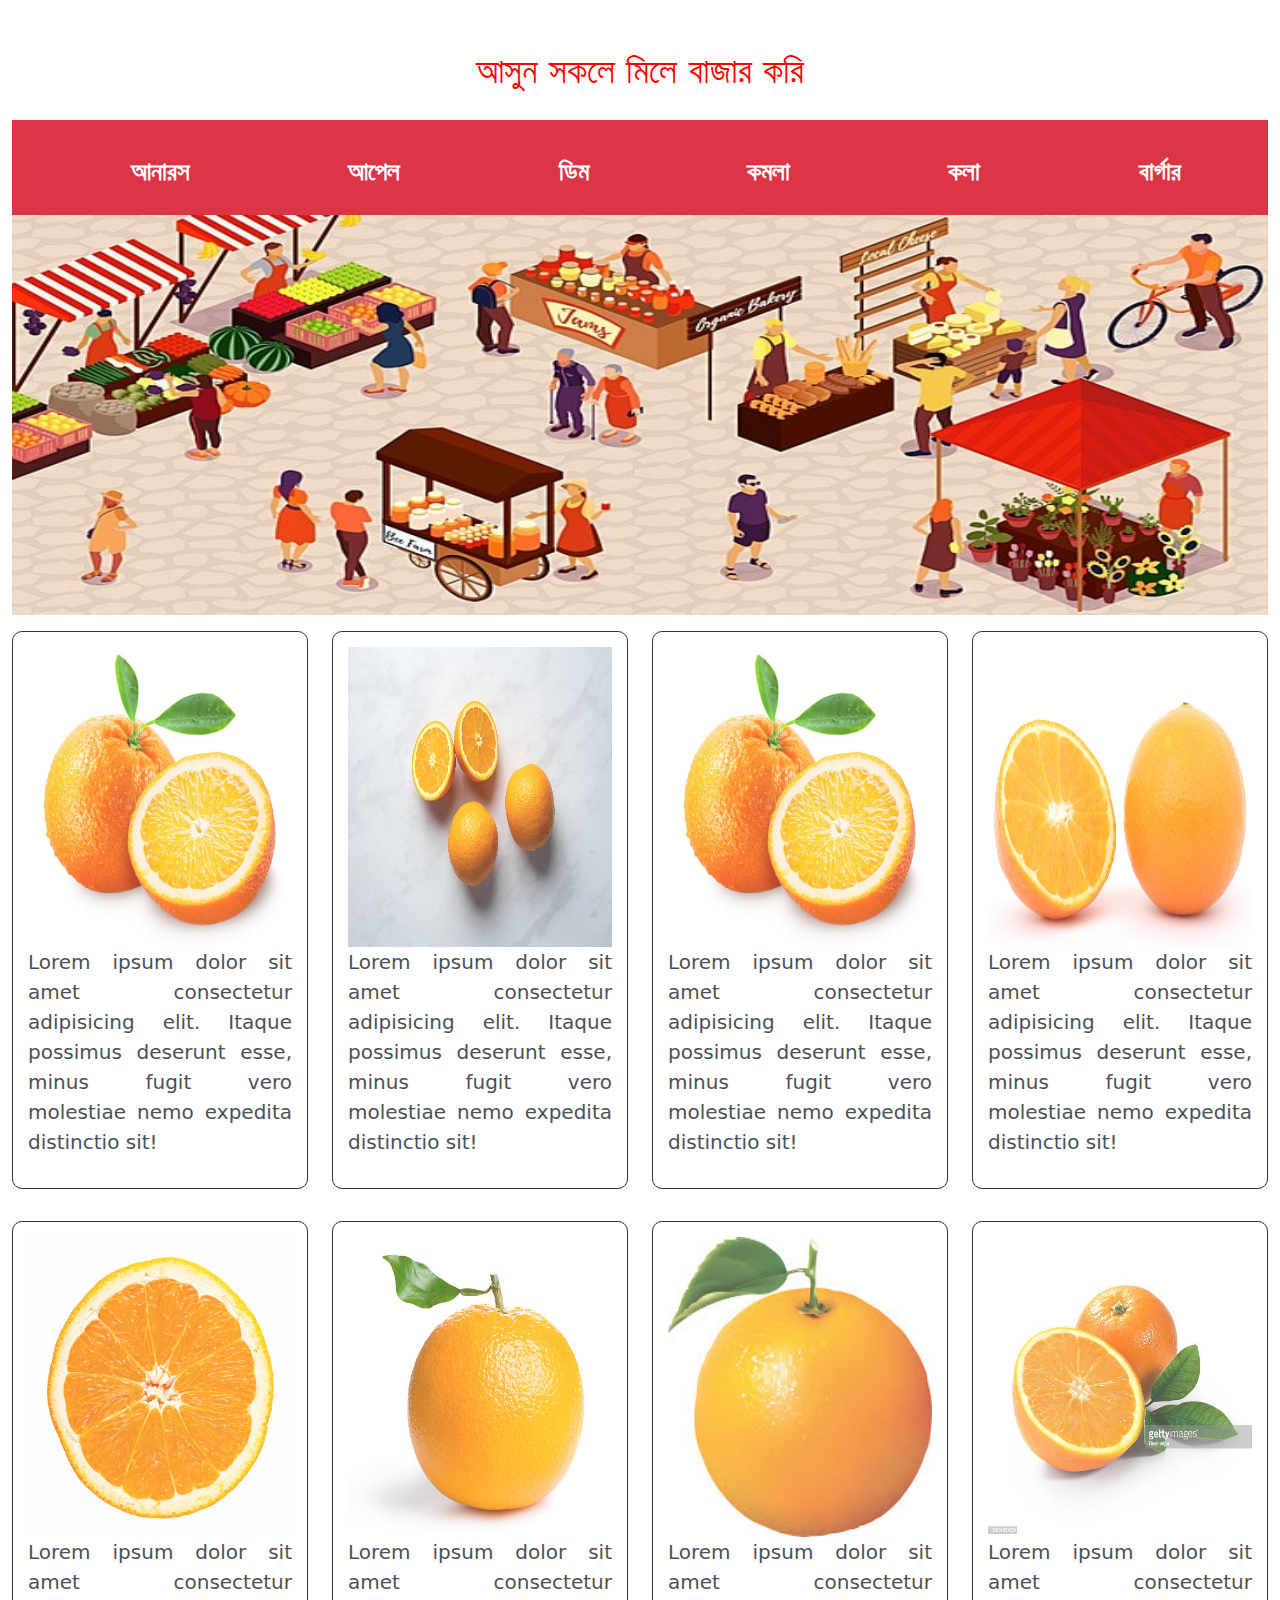
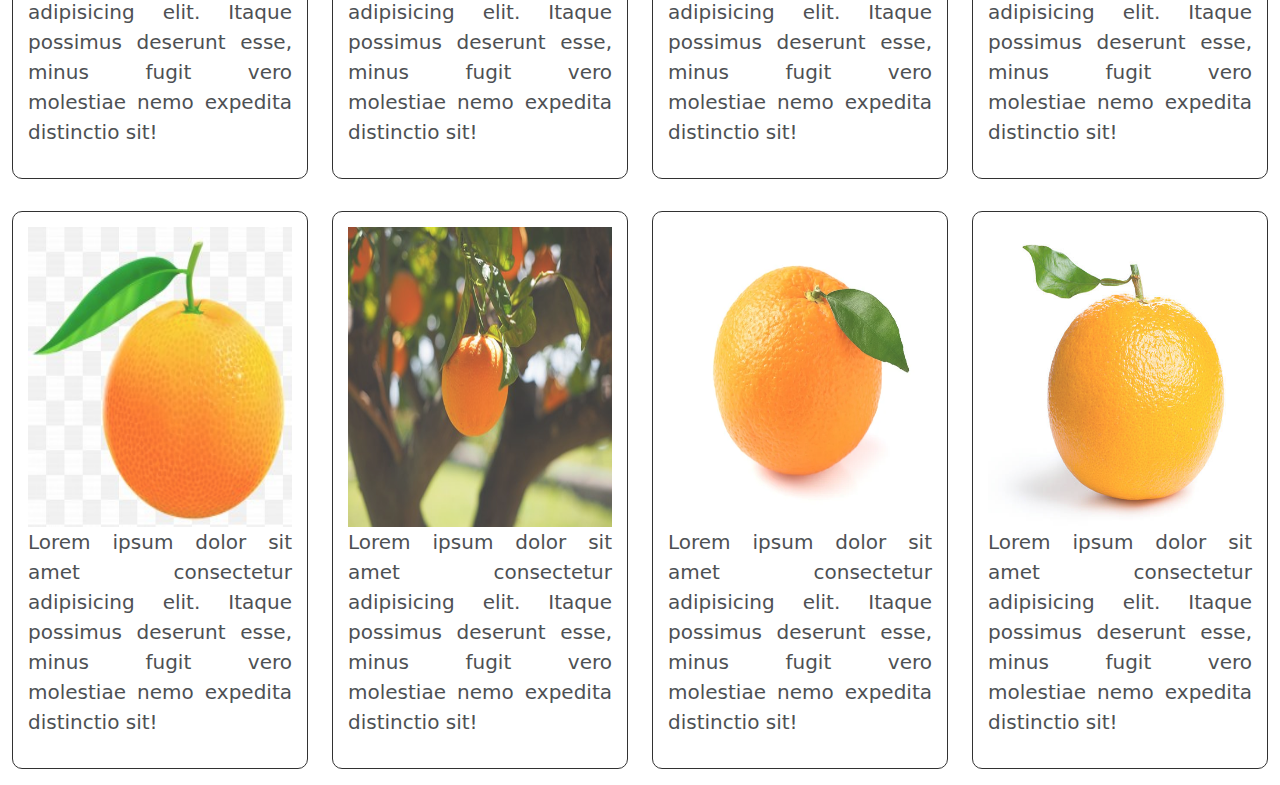
<file: Saiful Islam Nafees/orange.html>
<!DOCTYPE html>
<html lang="en">
  <head>
    <meta charset="UTF-8" />
    <meta http-equiv="X-UA-Compatible" content="IE=edge" />
    <meta name="viewport" content="width=device-width, initial-scale=1.0" />
    <title>YouTube Website</title>
    <link rel="shortcut icon" href="images/favicon.ico" type="image/x-icon" />
    <link rel="stylesheet" href="css/bootstrap.min.css" />
    <link rel="stylesheet" href="css/style.css" />
  </head>
  <body>
    <div class="container-fluid">
      <div class="row">
        <div class="col-12">
          <h1 class="bazarText">আসুন সকলে মিলে বাজার করি</h1>
        </div>
      </div>

      <div class="row">
        <div class="col-12">
          <div class="bg-danger p-2 nafees">
            <ul>
              <li><a href="index.html">আনারস</a></li>
              <li><a href="apple.html">আপেল</a></li>
              <li><a href="egg.html">ডিম</a></li>
              <li><a href="orange.html">কমলা</a></li>
              <li><a href="banana.html">কলা</a></li>
              <li><a href="Burger.html">বার্গার</a></li>
            </ul>
          </div>
        </div>
      </div>

      <div class="row">
        <div class="col-12">
          <div class="img">
            <img src="images/bazar.jpg" alt="" />
          </div>
        </div>
      </div>

      <div class="row">
        <div class="col-3 mt-3 mb-3">
          <div class="imgBox">
            <div class="image">
              <img src="images/orrange/7.jpg" alt="" />
            </div>

            <p class="text-dark fs-5">
              Lorem ipsum dolor sit amet consectetur adipisicing elit. Itaque possimus deserunt esse, minus fugit vero molestiae nemo expedita distinctio sit!
            </p>
          </div>
        </div>

        <div class="col-3 mt-3 mb-3">
          <div class="imgBox">
            <div class="image">
              <img src="images/orrange/9.jpg" alt="" />
            </div>

            <p class="text-dark fs-5">
              Lorem ipsum dolor sit amet consectetur adipisicing elit. Itaque possimus deserunt esse, minus fugit vero molestiae nemo expedita distinctio sit!
            </p>
          </div>
        </div>

        <div class="col-3 mt-3 mb-3">
          <div class="imgBox">
            <div class="image">
              <img src="images/orrange/7.jpg" alt="" />
            </div>

            <p class="text-dark fs-5">
              Lorem ipsum dolor sit amet consectetur adipisicing elit. Itaque possimus deserunt esse, minus fugit vero molestiae nemo expedita distinctio sit!
            </p>
          </div>
        </div>

        <div class="col-3 mt-3 mb-3">
          <div class="imgBox">
            <div class="image">
              <img src="images/orrange/6.jpg" alt="" />
            </div>

            <p class="text-dark fs-5">
              Lorem ipsum dolor sit amet consectetur adipisicing elit. Itaque possimus deserunt esse, minus fugit vero molestiae nemo expedita distinctio sit!
            </p>
          </div>
        </div>

        <div class="col-3 mt-3 mb-3">
          <div class="imgBox">
            <div class="image">
              <img src="images/orrange/5.jpg" alt="" />
            </div>

            <p class="text-dark fs-5">
              Lorem ipsum dolor sit amet consectetur adipisicing elit. Itaque possimus deserunt esse, minus fugit vero molestiae nemo expedita distinctio sit!
            </p>
          </div>
        </div>

        <div class="col-3 mt-3 mb-3">
          <div class="imgBox">
            <div class="image">
              <img src="images/orrange/4.jpg" alt="" />
            </div>

            <p class="text-dark fs-5">
              Lorem ipsum dolor sit amet consectetur adipisicing elit. Itaque possimus deserunt esse, minus fugit vero molestiae nemo expedita distinctio sit!
            </p>
          </div>
        </div>

        <div class="col-3 mt-3 mb-3">
          <div class="imgBox">
            <div class="image">
              <img src="images/orrange/3.jpeg" alt="" />
            </div>

            <p class="text-dark fs-5">
              Lorem ipsum dolor sit amet consectetur adipisicing elit. Itaque possimus deserunt esse, minus fugit vero molestiae nemo expedita distinctio sit!
            </p>
          </div>
        </div>

        <div class="col-3 mt-3 mb-3">
          <div class="imgBox">
            <div class="image">
              <img src="images/orrange/2.jpg" alt="" />
            </div>

            <p class="text-dark fs-5">
              Lorem ipsum dolor sit amet consectetur adipisicing elit. Itaque possimus deserunt esse, minus fugit vero molestiae nemo expedita distinctio sit!
            </p>
          </div>
        </div>

        <div class="col-3 mt-3 mb-3">
          <div class="imgBox">
            <div class="image">
              <img src="images/orrange/12.jpg" alt="" />
            </div>

            <p class="text-dark fs-5">
              Lorem ipsum dolor sit amet consectetur adipisicing elit. Itaque possimus deserunt esse, minus fugit vero molestiae nemo expedita distinctio sit!
            </p>
          </div>
        </div>

        <div class="col-3 mt-3 mb-3">
          <div class="imgBox">
            <div class="image">
              <img src="images/orrange/11.jpg" alt="" />
            </div>

            <p class="text-dark fs-5">
              Lorem ipsum dolor sit amet consectetur adipisicing elit. Itaque possimus deserunt esse, minus fugit vero molestiae nemo expedita distinctio sit!
            </p>
          </div>
        </div>

        <div class="col-3 mt-3 mb-3">
          <div class="imgBox">
            <div class="image">
              <img src="images/orrange/10.jpg" alt="" />
            </div>

            <p class="text-dark fs-5">
              Lorem ipsum dolor sit amet consectetur adipisicing elit. Itaque possimus deserunt esse, minus fugit vero molestiae nemo expedita distinctio sit!
            </p>
          </div>
        </div>

        <div class="col-3 mt-3 mb-3">
          <div class="imgBox">
            <div class="image">
              <img src="images/orrange/1.jpg" alt="" />
            </div>

            <p class="text-dark fs-5">
              Lorem ipsum dolor sit amet consectetur adipisicing elit. Itaque possimus deserunt esse, minus fugit vero molestiae nemo expedita distinctio sit!
            </p>
          </div>
        </div>
      </div>
    </div>
  </body>
</html>
</file>
<file: Saiful Islam Nafees/css/style.css>
* {
  padding: 0;
  margin: 0;
  text-align: justify;
}

.bazarText {
  text-align: center;
  font-size: 35px;
  color: red;
  margin-top: 50px;
}

ul {
  list-style: none;
  overflow: hidden;
  display: flex;
  justify-content: space-around;
  flex-wrap: wrap;
  margin-top: 25px;
}

.nafees ul li a {
  color: white;
  text-decoration: none;
  font-size: 25px;
  font-weight: bold;
  transition: all 0.5s;
  display: block;
  padding-bottom: 20px;
  border-bottom: 5px solid transparent;
}

.nafees {
  height: 95px;
  margin-top: 20px;
}

.nafees ul li a:hover {
  color: black;
  border-bottom: 5px solid black;
}

.img {
  width: 100%;
  height: 400px;
}

.img img {
  width: 100%;
  height: 100%;
}

.imgBox {
  background-color: white;
  padding: 15px;
  transition: all 0.5s;
  opacity: 0.8;
  border: 1px solid black;
  border-radius: 10px;
  box-shadow: 0 0 25px 0 white;
}

.imgBox:hover {
  box-shadow: 0 0 25px 0 gray;
  opacity: 1;
  border: 1px solid transparent;
}

.image {
  max-width: 300px;
  height: 300px;
  margin: auto;
}

.image img {
  height: 100%;
  width: 100%;
}
</file>
